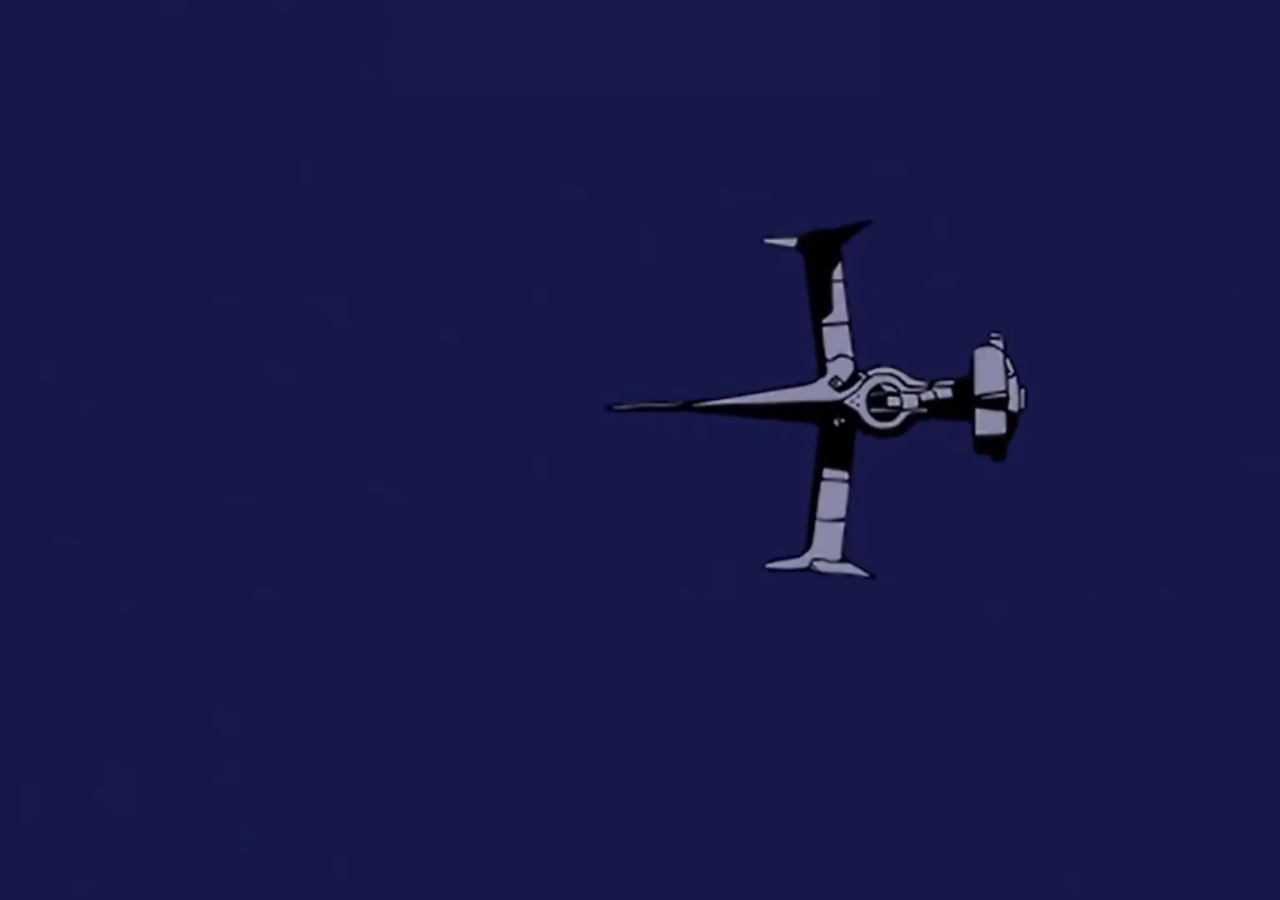
<file: index.html>
<!DOCTYPE html>
<html>
<head>
	<title>The Seatbelts | Let's jam!</title>
	<meta charset="utf-8">
	<link rel="stylesheet" type="text/css" href="styles/styles.css">
	<script src="https://ajax.googleapis.com/ajax/libs/jquery/3.4.1/jquery.min.js"></script>
	<script type="text/javascript" src="js/intro-effect.js"></script>
	<meta name="viewport" content="width=device-width, initial-scale=1.0">
</head>
<body>
	<div class="container-portada">
		<video playsinline autoplay>
			<source src="media/video-intro.mp4" type="video/mp4">
		</video> 
		<div class="logo">
			<img src="images/seatbelts-logo-intro.png">
		</div>
		<div class="overlay">
			<a href="contents/historia.html"><h3>Let's jam!</h3></a>
		</div>
	</div>
</body>
</html>
</file>
<file: styles/styles.css>
@font-face {
  font-family: "Anton";
  src: url(../fonts/Anton-Regular.ttf);
}

@font-face {
  font-family: "Bowlby";
  src: url(../fonts/BowlbyOneSC-Regular.ttf);
}

@font-face {
  font-family: "Kaushan";
  src: url(../fonts/KaushanScript-Regular.ttf);
}

@font-face {
	font-family: Raleway;
	src: url("../fonts/Raleway-Medium.ttf");
}

@font-face {
	font-family: RalewayBold;
	src: url("../fonts/Raleway-Bold.ttf");
}

body,html{
	margin: 0;
	height: 100%;
	font-family: Raleway, Arial, sans-serif;
	font-size: 16px;
	background: #17184e;
}

/*PORTADA*/

.container-portada{
	width: 100%;
	height: 100%;
	background-color: #17184e;
	overflow: hidden;
	position: relative;
}

video {
	position: absolute;
	top: 0;
	left: 0;
	width: 100%;
	height: 100%;
	-o-object-fit: cover;
	object-fit: cover;
	-o-object-position: center;
	object-position: center;
}

.overlay {
	min-height: 155vh;
	display: none;
	-webkit-box-align: center;
	-ms-flex-align: center;
	align-items: center;
	-webkit-box-pack: center;
	-ms-flex-pack: center;
	justify-content: center;
}

.overlay h3 {
    background: #ac0000 none repeat scroll 0 0;
	border-radius: 20px;    
    color: #fff;
	font-family: 'Kaushan', 'Arial', sans-serif;
    mix-blend-mode: hard-light;
    padding: 5px 20px 5px 15px;
    text-align: center;
    font-size: 55px;
}

.overlay a{
	text-decoration: none;
}

.logo{
	display:none;
    position:absolute;
    max-width:100%;
    max-height:100%;
    top:50%;
    left:50%;
}

.logo img {
	mix-blend-mode: hard-light;
	max-width:200%;
	max-height:100%;
	margin-top:-50%;
	margin-left:-100%;
	margin-bottom: -16%;
}


/*PÁGINAS DE CONTENIDO*/

a{
	text-decoration: none;
	color: #17184e;
	font-weight: bold;
}

h1,h2,h3,h4,h5,h6{
	color: #17184e;
	margin: 20px 10px 0px 10px;
}

h1{
	font-size: 32px;
	text-align: center;
}


/*CONTENEDOR GENERAL Y CABECERA*/

.wrapper {
	width: 90%;
	margin: 5% auto;
	border-radius: 4px;
}

.header img {
	border-top-right-radius: 4px;
	border-top-left-radius: 4px;
	width: 100%;
	height: auto;
}


/*MENÚ DESPLEGABLE*/

.menu{
	height: 2.5rem;
	background-color: #17184e;
	text-align: center;
	margin:-4px 0 0 0;
}

.menu ul {
	display: block;
	list-style: none;
	margin: 0;
	padding: 0;
	text-align: center;
	font-weight: bold;
}

.menu > ul > li{
	position: relative;
	float: left;
	width: 6rem;
	line-height: 40px;
	background-color: #17184e;
	color: #d6b530;
	transition: background-color 0.3s ease;
}

.menu > ul > li:hover{
	background-color: #d6b530;
	color: #17184e;
}

.menu ul ul{
	display: block;
	background-color:#17184e;
	position:absolute;
	z-index:100;
	max-height: 0;
	overflow: hidden;
	transition: max-height 1.0s ease-in;
}

.menu > ul > li:hover ul{
	max-height: 400rem;
}

.menu ul li:hover ul {
	display: block;
	position: absolute;
}

.menu ul ul li{
	color: #d6b530;
	width: 6rem;
	transition: background-color 0.3s ease;
}

.menu ul ul li:hover{
	color: #17184e;
	background-color: #d6b530;
}


/*CONTENEDOR PRINCIPAL*/

.main {
	background-color: #eee;
	margin: 0 auto;
	padding: 30px 10px 10px 10px;
	position: relative;
}


/*REJILLAS*/

.triple {
  column-count: 1;
	text-align: justify;
	margin: 15px 30px;
}

.single{
	text-align: justify;
	margin: 15px 30px;
}

/*YOUTUBE RESPONSIVE DESIGN*/

.youtube {
  position:relative;
  padding-bottom:56.25%;
  padding-top:30px;
  height:0;
  overflow:hidden;
}

.imgsimple{
  width: 80%;
  height: auto;
}

.youtube iframe, .youtube object, .youtube embed {
  position:absolute;
  top:0;
  left:0;
  width:100%;
  height:100%;
}

.center{
  text-align: center;
}

/*RESPONSIVE DESIGN*/

@media screen and (min-width: 650px){
  h1,h2,h3,h4,h5,h6{
    margin: 20px 0 0 0;
  }

  h1{
    font-size: 42px;
  }

  .overlay{
    min-height: 165vh;
  }

  .logo img {
    margin-bottom: -19%;
  }

  .triple{
    column-count: 3;
    column-gap: 40px;
  }

.menu{
  height: 2.5rem;
  background-color: #17184e;
  text-align: center;
  margin:-4px 0 0 0;
}

.menu ul {
  display: inline-block;
  list-style: none;
  margin: 0;
  padding: 0;
  text-align: center;
  font-weight: bold;
}

.menu > ul > li{
  position: relative;
  float: left;
  width: 12rem;
  line-height: 40px;
  background-color: #17184e;
  color: #d6b530;
  transition: background-color 0.3s ease;
}

.menu > ul > li:hover{
  background-color: #d6b530;
  color: #17184e;
}

.menu ul ul{
  display: block;
  background-color:#17184e;
  position:absolute;
  z-index:100;
  max-height: 0;
  overflow: hidden;
  transition: max-height 1.0s ease-in;
}

.menu > ul > li:hover ul{
  max-height: 400rem;
}

.menu ul li:hover ul {
  display: block;
  position: absolute;
}

.menu ul ul li{
  color: #d6b530;
  width: 12rem;
  transition: background-color 0.3s ease;
}

.menu ul ul li:hover{
  color: #17184e;
  background-color: #d6b530;
}

.main {
  background-color: #eee;
  margin: 0 auto;
  padding: 30px 10px 10px 10px;
  position: relative;
}  
}

/*FOOTER*/

.footer {
	height: 100px;
	position: relative;
	border-top: 5px solid #17184e;
	background-color: #17184e;
}

.footer img {
	width: 100%;
	height: auto;
  display: inline-block;
  float: left;
}

.circle-text {
	position: absolute;
	top: 40px;
	left: 125px;
	height: 100px;
	width: 100px;
	text-align: center;
	vertical-align: middle;
	border-radius: 50%;
	color: #fff;
	font-size: 18px;
	font-weight: bold;
}

/*FOOTER ANIMATION*/

.flip-box {
  background-color: transparent;
  width: 25%;
  perspective: 1000px;
  float: left;
  margin-top:-18px;
}

.flip-box-inner {
  position: relative;
  width: 100%;
  height: 100%;
  display: inline-block;
  /*text-align: center;*/
  transition: transform 0.8s;
  transform-style: preserve-3d;
}

.flip-box:hover .flip-box-inner {
  transform: rotateY(180deg);
}

.flip-box-front, .flip-box-back {
  position: absolute;
  width: 100%;
  height: 100%;
  backface-visibility: hidden;
}

.flip-box-front {
  color: black;
}

.flip-box-back {
  color: white;
  transform: rotateY(180deg);
}


/*REPRODUCTOR POR DEFECTO*/

#simple-audio{
	display: none;
}


/*RESPONSIVE AUDIO PLAYER*/

.example {
    margin: 50px auto 0;
    width: 400px;
}
.player {
    background: transparent url("../images/spr.png") no-repeat scroll center top;
    height: 162px;
    position: relative;
    width: 326px;
    z-index: 2;
}
.title, .artist {
    font-family: verdana;
    left: 167px;
    position: absolute;
    -moz-user-select: none;
    -webkit-user-select: none;
    -ms-user-select: none;
}
.title {
    color: #FFFFFF;
    font-size: 14px;
    font-weight: bold;
    top: 23px;
}
.artist {
    color: #EEEEEE;
    font-size: 12px;
    top: 40px;
}
.pl {
    background: transparent url("../images/spr.png") no-repeat scroll -274px -175px;
    cursor: pointer;
    height: 34px;
    left: 270px;
    position: absolute;
    top: 20px;
    width: 32px;
}
.pl:hover {
    top: 21px;
}
.cover {
    background: transparent url(../data/cover1.jpg) no-repeat scroll center top;
    border-radius: 5px 5px 5px 5px;
    height: 94px;
    left: 20px;
    position: absolute;
    top: 20px;
    width: 94px;
}
.controls {
    cursor: pointer;
    height: 23px;
    left: 167px;
    position: absolute;
    top: 65px;
    width: 138px;
}
.controls .play, .controls .pause, .controls .rew, .controls .fwd {
    background: transparent url("../images/spr.png") no-repeat scroll 0 0;
    float: left;
    height: 100%;
    width: 33%;
}
.controls .play {
    background-position: -8px -171px;
}
.controls .pause {
    background-position: -8px -198px;
    display: none;
}
.controls .rew {
    background-position: -54px -171px;
}
.controls .fwd {
    background-position: -100px -171px;
}
.controls .play:hover {
    background-position: -8px -170px;
}
.controls .pause:hover {
    background-position: -8px -197px;
}
.controls .rew:hover {
    background-position: -54px -170px;
}
.controls .fwd:hover {
    background-position: -100px -170px;
}
.hidden {
    display: none;
}
.controls .visible {
    display: block;
}
.volume {
    height: 11px;
    left: 186px;
    position: absolute;
    top: 96px;
    width: 112px;
}
.tracker {
    height: 15px;
    left: 20px;
    position: absolute;
    top: 126px;
    width: 285px;
}
.ui-slider-range {
    background: transparent url("../images/spr.png") no-repeat scroll 5px -222px;
    height: 100%;
    position: absolute;
    top: 0;
}
.ui-slider-handle {
    cursor: pointer;
    height: 10px;
    margin-left: -5px;
    position: absolute;
    top: 2px;
    width: 10px;
    z-index: 2;
}
.volume .ui-slider-handle {
    background: url("../images/spr.png") no-repeat scroll -201px -188px rgba(0, 0, 0, 0);
    height: 13px;
    width: 13px;
}
.playlist {
    background-color: #333333;
    border-radius: 5px 5px 5px 5px;
    list-style-type: none;
    margin: -10px 0 0 2px;
    padding-bottom: 10px;
    padding-top: 15px;
    position: relative;
    width: 326px;
    z-index: 1;
}
.playlist li {
    color: #EEEEEE;
    cursor: pointer;
    margin: 0 0 5px 15px;
}
.playlist li.active {
    font-weight: bold;
}

/*IMAGE SLIDER*/

/* Slideshow container */
.slideshow-container {
  max-width: 1000px;
  position: relative;
  margin: auto;
}

/* Hide the images by default */
.mySlides {
  display: none;
}

.mySlides img {
  width: 100%;
}

/* Next & previous buttons */
.prev, .next {
  cursor: pointer;
  position: absolute;
  top: 50%;
  width: auto;
  margin-top: -22px;
  padding: 16px;
  color: white;
  font-weight: bold;
  font-size: 18px;
  transition: 0.6s ease;
  border-radius: 0 3px 3px 0;
  user-select: none;
}

/* Position the "next button" to the right */
.next {
  right: 0;
  border-radius: 3px 0 0 3px;
}

/* On hover, add a black background color with a little bit see-through */
.prev:hover, .next:hover {
  background-color: rgba(0,0,0,0.8);
}

/* Caption text */
.text {
  color: #f2f2f2;
  font-size: 15px;
  padding: 8px 12px;
  position: absolute;
  bottom: 8px;
  width: 100%;
  text-align: center;
}

/* Number text (1/3 etc) */
.numbertext {
  color: #f2f2f2;
  font-size: 12px;
  padding: 8px 12px;
  position: absolute;
  top: 0;
}

/* The dots/bullets/indicators */
.dot {
  cursor: pointer;
  height: 15px;
  width: 15px;
  margin: 0 2px;
  background-color: #bbb;
  border-radius: 50%;
  display: inline-block;
  transition: background-color 0.6s ease;
}

.active, .dot:hover {
  background-color: #717171;
}

/* Fading animation */
.fade {
  -webkit-animation-name: fade;
  -webkit-animation-duration: 1.5s;
  animation-name: fade;
  animation-duration: 1.5s;
}

@-webkit-keyframes fade {
  from {opacity: .4}
  to {opacity: 1}
}

@keyframes fade {
  from {opacity: .4}
  to {opacity: 1}
}
</file>
